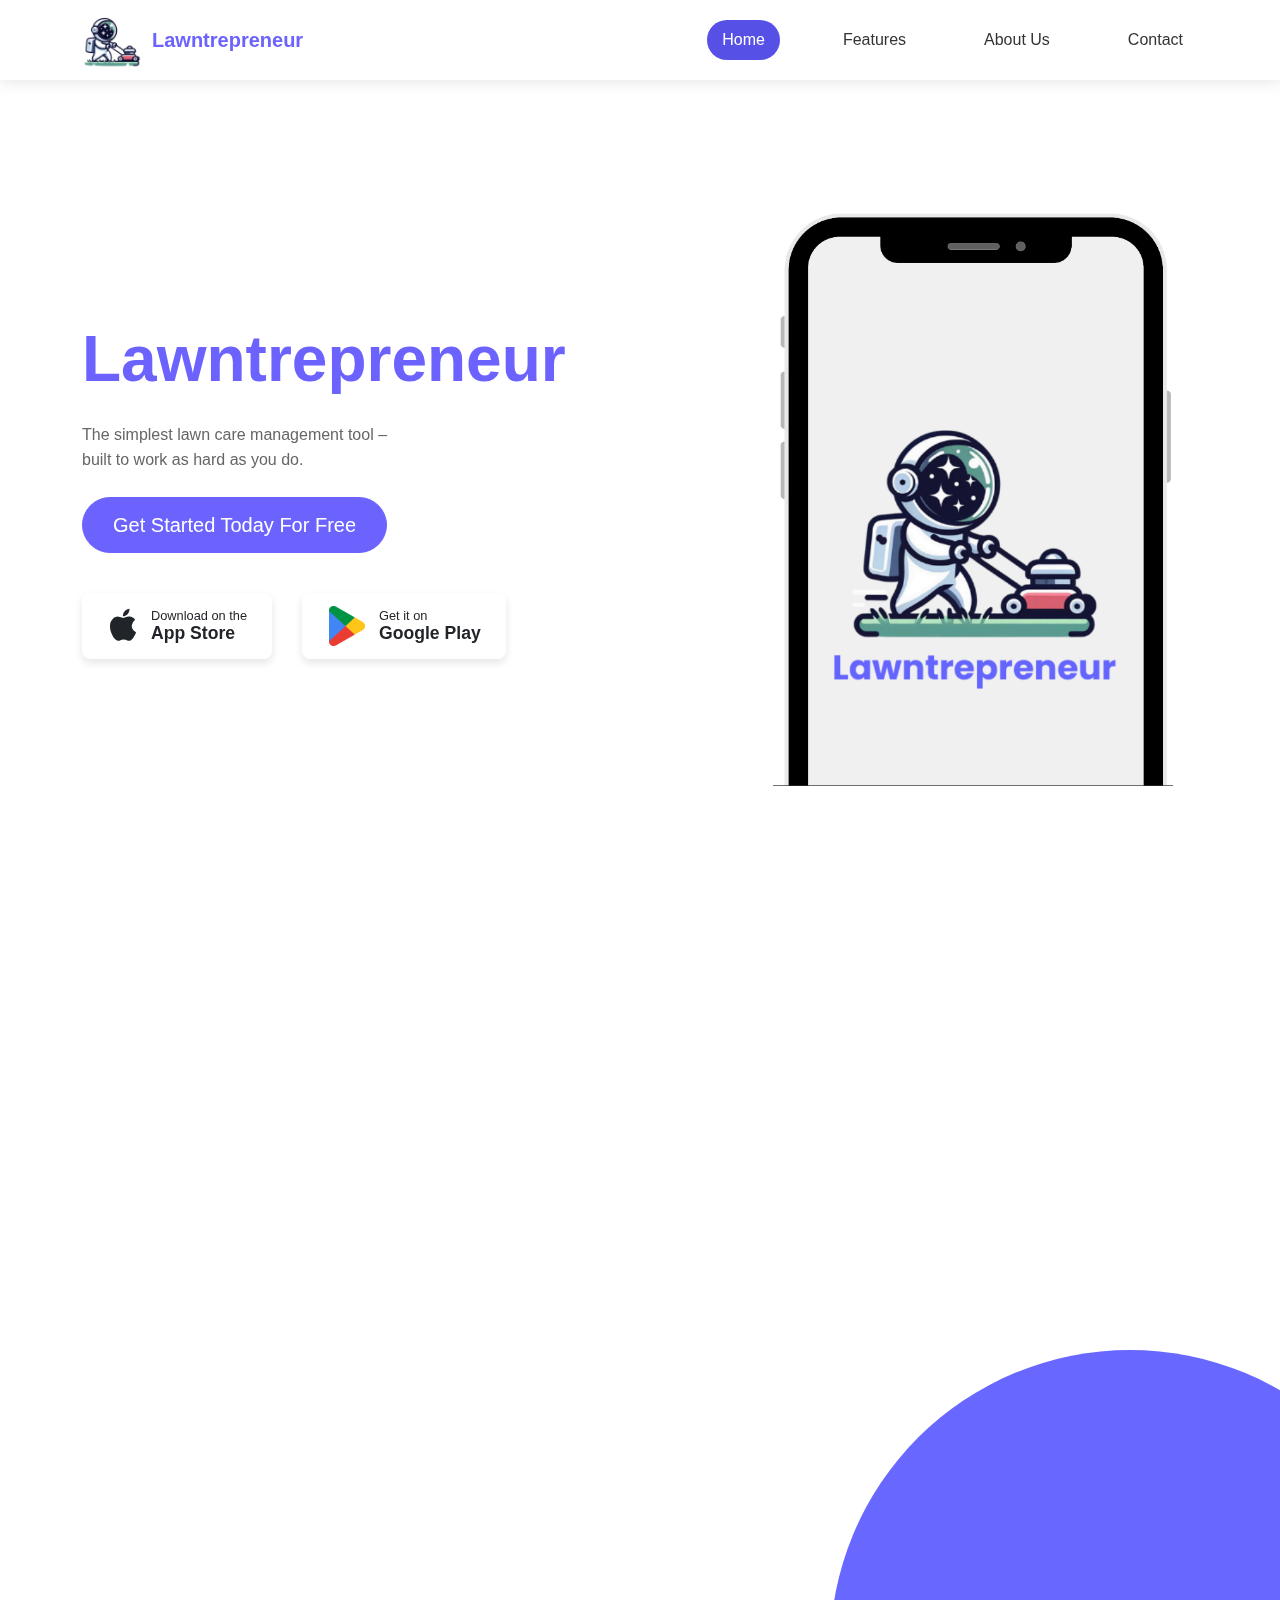
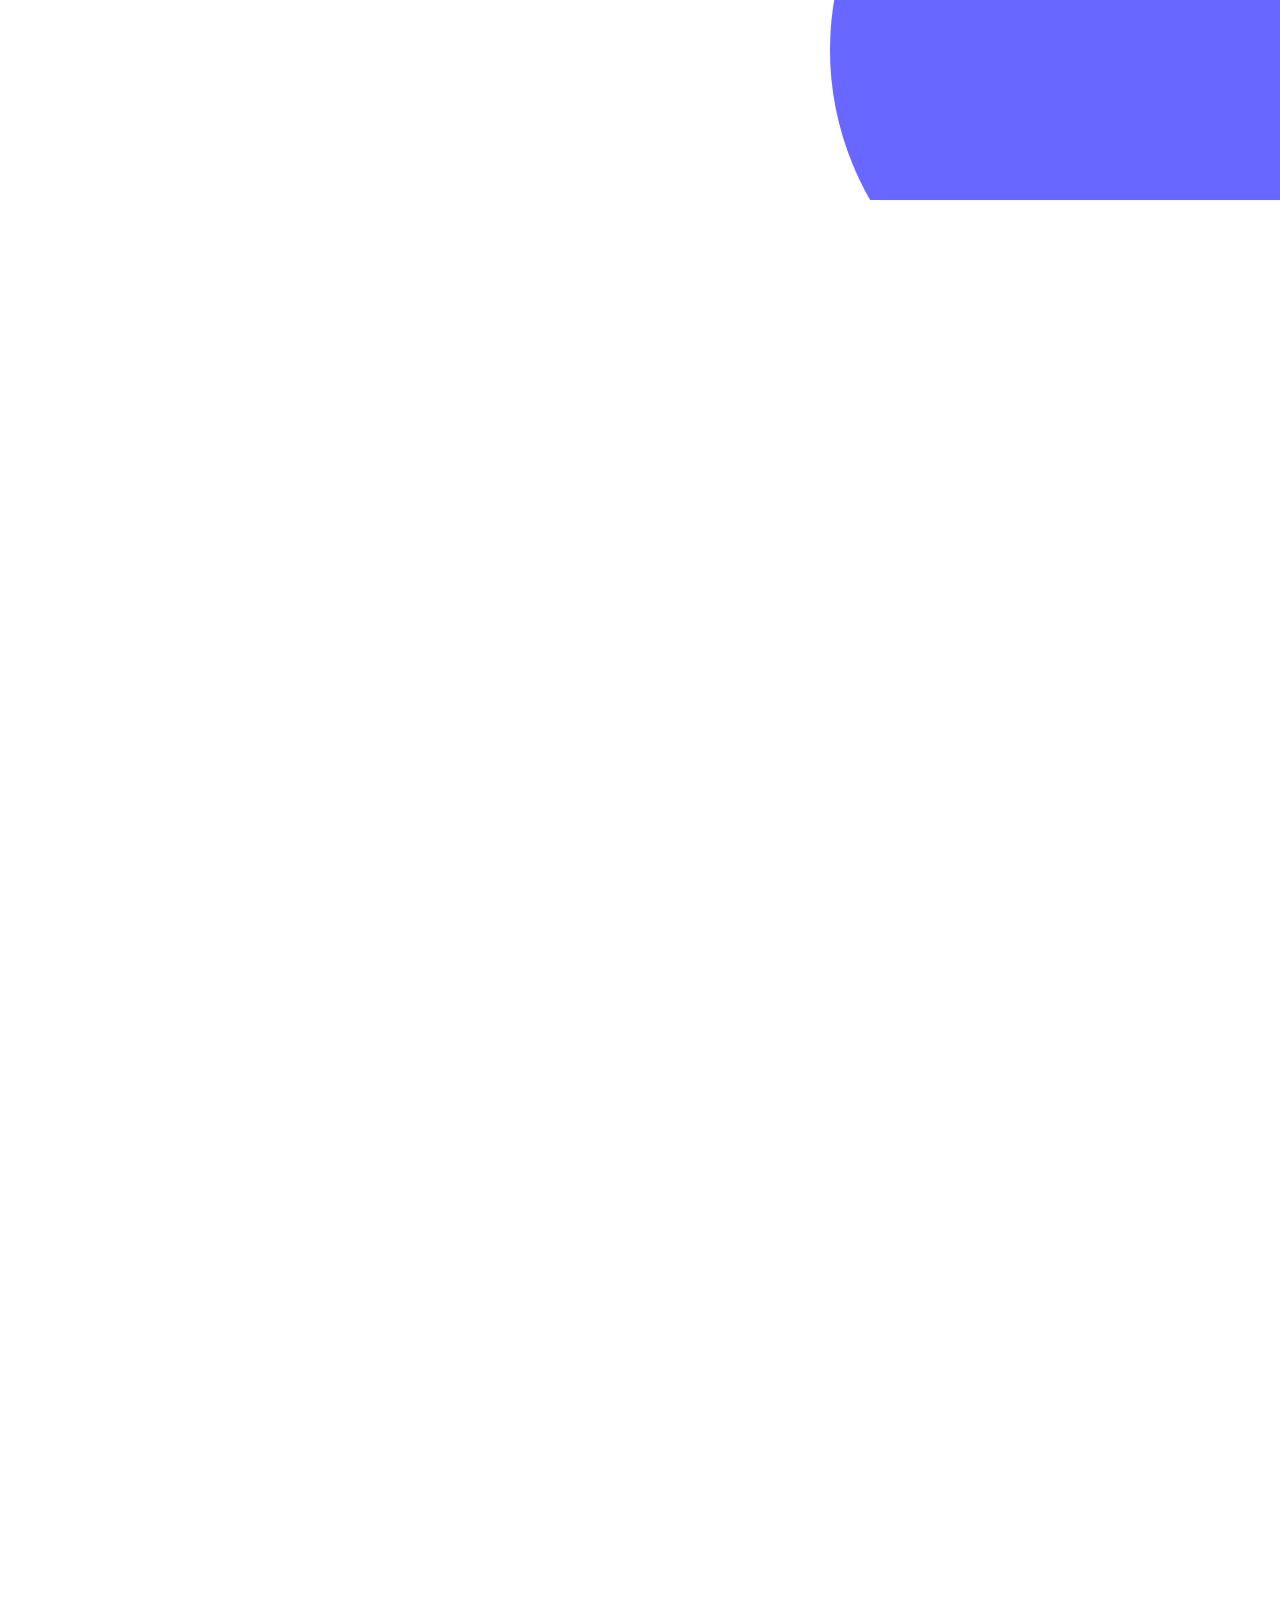
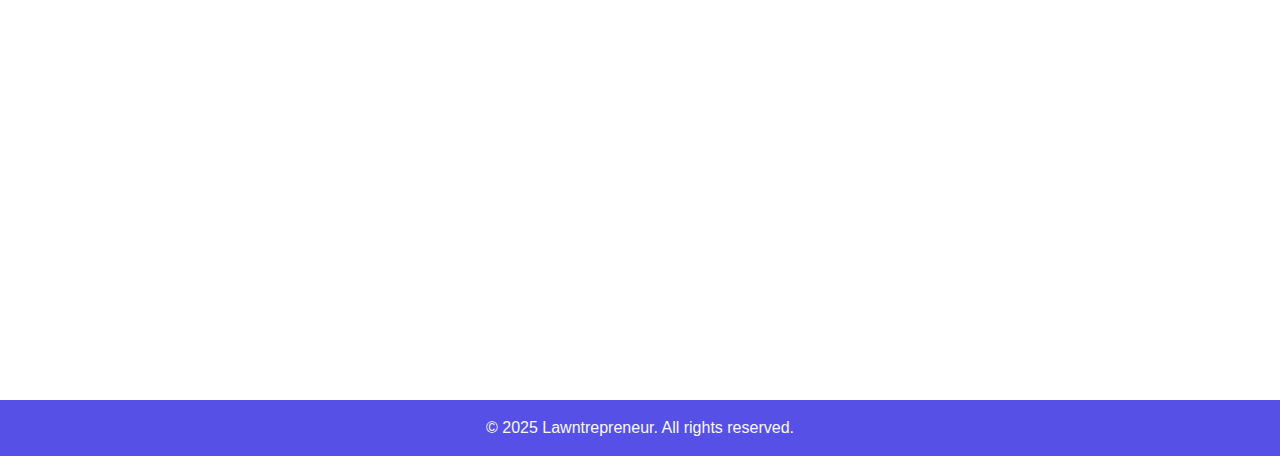
<file: index.html>
<!DOCTYPE html>
<html lang="en">
<head>
    <meta charset="UTF-8">
    <meta name="viewport" content="width=device-width, initial-scale=1.0">
    <title>Lawntrepreneur</title>
    <link rel="shortcut icon" href="assets/images/favicon.png" type="image/x-icon">
    <!-- Bootstrap 5 CSS -->
    <link href="https://cdn.jsdelivr.net/npm/bootstrap@5.3.0/dist/css/bootstrap.min.css" rel="stylesheet">
    <link href="https://unpkg.com/aos@2.3.1/dist/aos.css" rel="stylesheet">
    <link href="assets/css/style.css" rel="stylesheet">
    <link rel="stylesheet" href="assets/css/responsive.css">
</head>
<body>

    <div class="wrapper">
   
    <div class="overlay"></div>
    <!-- Navbar -->
    <nav class="navbar navbar-expand-lg navbar-light fixed-top">
        <div class="container">
            <a class="navbar-brand" href="#">
                <img src="assets/images/logo.png" alt="Lawntrepreneur" height="60">
                <span>Lawntrepreneur</span>
            </a>
            <button class="navbar-toggler"  data-bs-toggle="collapse" data-bs-target="#navbarNav" aria-controls="navbarNav" aria-expanded="false" aria-label="Toggle navigation">
                <i class="bi bi-list"></i>
            </button>
            
            <div class="collapse navbar-collapse" id="navbarNav">
                <ul class="navbar-nav ms-auto gap-5 py-3">
                    <li class="nav-item"><a class="nav-link active" href="#hero-section">Home</a></li>
                    <li class="nav-item"><a class="nav-link" href="#features">Features</a></li>
                    <li class="nav-item"><a class="nav-link" href="#about-section">About Us</a></li>
                    <li class="nav-item"><a class="nav-link" href="#contact-section">Contact</a></li>
                </ul>
            </div>
        </div>
    </nav>

    <!-- Hero Section -->
    <section class="hero min-vh-100 d-flex align-items-center" id="hero-section">
        <div class="container">
            <div class="row align-items-center mt-5 mt-lg-0">
                <div class="col-lg-7 hero-text" data-aos="fade-right" data-aos-duration="1000">
                    <h1 class="display-3 fw-bold mb-4">Lawntrepreneur</h1>
                    <p class="lead mb-4">The simplest lawn care management tool – </br> built to work as hard as you do.</p>
                    <button class="btn btn-primary btn-lg rounded-pill mb-4">Get Started Today For Free</button>
                    <div class="app-links d-flex align-items-center mt-3">
                        <a href="#" class="btn btn-store ">
                            <i class="bi bi-apple"></i>
                            <span>
                                Download on the<br>
                                <strong>App Store</strong>
                            </span>
                        </a>
                        <a href="#" class="btn btn-store">
                            <img class="my-1" src="assets/images/playstore.png" alt="" width="40">
                            <span>
                                Get it on<br>
                                <strong>Google Play</strong>
                            </span>
                        </a>
                    </div>

                </div>
                <div class="col-lg-5 hero-image main-page" data-aos="fade-left" data-aos-duration="1000">
                    <img src="assets/images/photo1.png" alt="App Preview" class="img-fluid">
                </div>
            </div>
        </div>
    </section>

    <!-- Features Section -->
    <section class="features min-vh-100 d-flex align-items-center position-relative" id="features">
        <div class="container">
           
            <div class="row g-4">

                <div class="col-lg-7">
                    <h1 class="mb-5" data-aos="fade-up">Features</h1>
                    <div class="row">

            
                <!-- Feature 1 -->
                <div class="col-md-6" data-aos="fade-up" data-aos-delay="100">
                    <div class="feature-item">
                        <div class="row">
                            <div class="col-lg-3">
                                <div class="feature-number">01</div>
                            </div>
                            <div class="col-lg-9">
                                <h2>Scheduling</h2>
                                <p>Easily set up appointments, manage recurring jobs, and adjust your schedule on the fly—all from your phone.</p>
                            </div>
                        </div>
                    </div>
                </div>
                
                <!-- Feature 2 -->
                <div class="col-md-6" data-aos="fade-up" data-aos-delay="200">
                    <div class="feature-item">
                        <div class="row">
                            <div class="col-lg-3">
                                <div class="feature-number">02</div>
                            </div>
                            <div class="col-lg-9">
                                <h2>Payments</h2>
                                <p>Lawntrepreneur integrates with Venmo to make taking payments quick and easy. No need for awkward follow-ups or juggling cash</p>
                            </div>
                        </div>
                    </div>
                </div>
                
                <!-- Feature 3 -->
                <div class="col-md-6" data-aos="fade-up" data-aos-delay="300">
                    <div class="feature-item">
                        <div class="row">
                            <div class="col-lg-3">
                                <div class="feature-number">03</div>
                            </div>
                            <div class="col-lg-9">
                                <h2>Customer Database</h2>
                                <p>With Lawntrepreneur's customer database, you can easily store and access customer details, including addresses, contact information, and service history.</p>
                            </div>
                        </div>
                    </div>
                </div>
                
                <!-- Feature 4 -->
                <div class="col-md-6" data-aos="fade-up" data-aos-delay="400">
                    <div class="feature-item">
                        <div class="row">
                            <div class="col-lg-3">
                                <div class="feature-number">04</div>
                            </div>
                            <div class="col-lg-9">
                                <h2>Service Reminders</h2>
                                <p>With Lawntrepreneur's service reminders, your customers always know what's happening. Automatic text updates let them know when you're scheduled to arrive and notify them as soon as the job is done.</p>
                            </div>
                        </div>
                    </div>
                </div>

                </div>

                </div>
                <div class="col-md-5 col-sm-8 mx-auto">
                    <div class="features-app-preview text-center" data-aos="fade-left" data-aos-duration="1000">
                        <img src="assets/images/feature.png" alt="App Preview" class="img-fluid mb-4">
                    </div>
                </div>
            </div>
        </div>

        <div class="arrow-box">
            <img src="assets/images/arrow.png" alt="" srcset="">
            <div>
                <h4 class="text-light">
                    Managing your lawncare business can be this simple!
                </h4>
            </div>
        </div>
    </section>

    <!-- About us Section -->
    <section class="about min-vh-100 d-flex align-items-center" id="about-section">
        <div class="container">
            <div class="row align-items-center">
                
                <div class="col-lg-6 col-md-8 col-sm-10 mx-auto mx-lg-0 about-image my-5 my-lg-0 p-0 d-flex align-items-end order-2 order-lg-1" data-aos="fade-right" data-aos-duration="1000">
                    <img src="assets/images/about2.png" alt="App Preview" class="img-fluid w-100">
                </div>

                <div class="col-lg-6 hero-text about-text order-1 order-lg-2" data-aos="fade-left" data-aos-duration="1000">
                    <h2 class="fw-bold fs-1 mb-4">Your Lawn Care Business, Simplified.</h2>
                    <p class="lead mb-4">We know running a lawn care business takes grit, long hours, and a lot of hustle. But managing and growing your business doesn't have to be complicated—or expensive. That's why we created the Lawntrepreneur app: a no-nonsense customer management tool designed specifically for lawn care professionals like you.</p>
                    <p class="lead mb-4">With Lawntrepreneur, you can schedule jobs, manage clients, and handle billing all in one place—no more paper invoices or clunky, overbuilt systems slowing you down. It's simple, efficient, and built to keep up with the pace of your business.</p>
                    <p class="lead mb-4">And here's the best part: you can use Lawntrepreneur free for your first three customers. After that, it's just $6.99 a month. No catch. No strings. Just a tool that works as hard as you do.</p>
                    <button class="btn btn-primary btn-lg rounded-pill mb-4">Get Started Today For Free</button>
                </div>
            </div>
        </div>
    </section>

    <!-- Contact Section -->
    <section class="about min-vh-100 d-flex align-items-center" id="contact-section">
        <div class="container">
            <div class="row align-items-center">
                
                

                <!-- ... existing code ... -->
    <div class="col-lg-5 hero-text about-text contact" data-aos="fade-right" data-aos-duration="1000">
        <h1>Contact Us</h1>
        <div class="contact-info mt-5">
            <div class="d-flex align-items-center gap-3 mb-4">
                <div class="contact-icon">
                    <i class="bi bi-telephone-fill fs-4 text-primary"></i>
                </div>
                <a href="tel:+1234567890" class="text-decoration-none text-dark"><span>+123-456-7890</span></a>
            </div>
            
            <div class="d-flex align-items-center gap-3 mb-4">
                <div class="contact-icon">
                    <i class="bi bi-globe fs-4 text-primary"></i>
                </div>
                <a href="https://www.reallygreatsite.com" target="_blank" class="text-decoration-none text-dark"><span>www.reallygreatsite.com</span></a>
            </div>
            
            <div class="d-flex align-items-center gap-3 mb-4">
                <div class="contact-icon">
                    <i class="bi bi-envelope-fill fs-4 text-primary"></i>
                </div>
                <a href="mailto:hello@reallygreatsite.com" class="text-decoration-none text-dark"><span>hello@reallygreatsite.com</span></a>
            </div>
            
            <div class="d-flex align-items-center gap-3 mb-4">
                <div class="contact-icon">
                    <i class="bi bi-geo-alt-fill fs-4 text-primary"></i>
                </div>
                <a href="https://maps.google.com/?q=123+Anywhere+ST.,+Any+City,+ST+12345" target="_blank" class="text-decoration-none text-dark"><span>123 Anywhere ST., Any City, ST 12345</span></a>
            </div>
        </div>
    </div>
    <!-- ... existing code ... -->

                <div class="col-lg-7 col-md-8  mx-auto mx-lg-0 about-image my-5 my-lg-0 p-0 d-flex align-items-end" data-aos="fade-left" data-aos-duration="1000">
                    <img src="assets/images/contact.png" alt="App Preview" class="img-fluid w-100">
                </div>
            </div>
        </div>
    </section>


    <!-- Footer -->
    <footer class="py-3 bg-purple">
        <div class="container">
            <div class="text-center">
                <p class="mb-0 text-light">&copy; 2025 Lawntrepreneur. All rights reserved.</p>
            </div>
        </div>
    </footer>
         
    </div> 

    <!-- Bootstrap 5 JS Bundle -->
    <script src="https://unpkg.com/aos@2.3.1/dist/aos.js"></script>
    <script src="https://cdn.jsdelivr.net/npm/bootstrap@5.3.0/dist/js/bootstrap.bundle.min.js"></script>
    <script src="assets/js/script.js"></script>
     <script>
            AOS.init();
    </script>
    </body>
    </html>
</body>
</html>
</file>
<file: assets/css/responsive.css>
@media only screen and (min-width:992px) {
    .about-text{
        margin: 0px;
    }
    .overlay{
        display: none !important;
    }
}

@media only screen and (max-width: 992px) {
    .about-image img {
        height: 400px !important;
    }
    .about-text{
        margin-top: 100px;
    }
    .features-app-preview img{
        height: 400px !important;
    }
    .hero-image img{
        width: 300px;
    }
    .main-page{
        height: auto !important;
    }
    .main-page img{
        height: auto !important;
    }
    .features-caption {
        font-size: 2rem;
    }
    .feature-item h2 {
        font-size: 1.5rem;
    }
    .contact h1::after {
        right: 0;
        margin: 0 auto;
    }
    .hero-text {
        text-align: center;
        margin-bottom: 3rem;
    }
    
    .app-links {
        justify-content: center;
        display: flex;
    }

    .navbar-collapse {
        position: fixed;
        top: 0px;
        padding-top: 80px;
        left: -100%;
        width: 300px;
        height: 100vh;
        background: white;
        transition: 0.3s ease-in-out;
        box-shadow: 2px 0 15px rgba(0,0,0,0.1);
        padding: 20px;
        z-index: 1000;
    }
    
    .navbar-collapse.show {
        left: 0;
    }
    
    .navbar-nav {
        gap: 0 !important;
    }
    
    .nav-item {
        margin: 10px 0;
        border-bottom: 1px solid #eee;
    }
}

@media (max-width: 576px) {
    .app-links {
        display: flex;
        flex-direction: column;
        gap: 1rem;
        margin-left: 20px;
        margin-right: 20px;
    }

    .btn-store {
        width: 100%;
        justify-content: center;
    }
}
</file>
<file: assets/css/style.css>
/* Add Bootstrap Icons CDN in your HTML head */
@import url("https://cdn.jsdelivr.net/npm/bootstrap-icons@1.11.3/font/bootstrap-icons.min.css");

:root {
    --primary-color: #6C63FF;
}

body {
    font-family: 'Arial', sans-serif;
    overflow-x: hidden;
}

.wrapper{
overflow-x: hidden;
}

.bg-purple{
    background: #5750e6;
}

.navbar {
    background: white !important;
    height: 80px;
    box-shadow: 0 2px 15px rgba(0,0,0,0.1);
}

.navbar-brand {
    display: flex;
    align-items: center;
    gap: 10px;
    font-weight: 600;
    color: var(--primary-color);
}

.navbar-nav .nav-link {
    font-weight: 500;
    color: #333;
    position: relative;
    border-radius: 25px;
    padding-left: 15px !important;
    padding-right: 15px !important;
}
.navbar-nav .nav-link:hover{
    color: #5750e6;
}
.nav-link.active{
    background: #5750e6;
    color: white !important;
}

/* .navbar-nav .nav-link:after {
    content: '';
    position: absolute;
    bottom: -2px;
    left: 0;
    width: 0;
    height: 2px;
    background: var(--primary-color);
    transition: width 0.3s ease;
}

.navbar-nav .nav-link:hover:after {
    width: 100%;
} */



.hero {
    padding-top: 80px;
    background-color: #fff;

}

.hero h1 {
    color: var(--primary-color);
}

.btn-primary {
    background-color: var(--primary-color);
    border-color: var(--primary-color);
    padding: 12px 30px;
    border-radius: 25px;
}

.btn-primary:hover {
    background-color: #5750e6;
    border-color: #5750e6;
}
.app-links{
    display: flex;
    gap: 30px;
}

.app-links img {
    height: 40px;
    object-fit: contain;
}

.hero-image {
    text-align: center;
}
.hero-image img{
    width: 400px;
}

.main-page{
    min-height: calc(100vh - 80px);
    display: flex;
    align-items: center;
    justify-content: center;
}



/* Replace the existing .app-links styles with: */
.btn-store {
    display: inline-flex;
    align-items: center;
    padding: 8px 24px;
    gap: 12px;
    border-radius: 8px;
    transition: all 0.3s ease;
    box-shadow: 0 4px 8px rgba(0,0,0,0.1);
}

.btn-store:hover {
    transform: translateY(-2px);
    box-shadow: 0 4px 8px rgba(0,0,0,0.1);
}

.btn-store i {
    font-size: 2rem;
}

.btn-store span {
    text-align: left;
    line-height: 1.2;
    font-size: 0.8rem;
}

.btn-store strong {
    font-size: 1.1rem;
}


/* Features Section Styles */
.features {
    background-color: #fff;
    position: relative;
    overflow: hidden;
}

.features::after {
    content: '';
    position: absolute;
    bottom: -150px;
    right: -150px;
    width: 600px;
    height: 600px;
    background-color: #6867ff;
    border-radius: 50%;
    z-index: 0;
}

.features h1 {
    color: #333;
    font-size: clamp(1rem, 5vw, 3rem);
    font-weight: bold;
    position: relative;
}

.features h1::after, .contact h1::after {
    content: '';
    position: absolute;
    left: 0;
    bottom: -10px;
    width: 100px;
    height: 4px;
    background-color: var(--primary-color);
}

.feature-item {
    padding: 20px;
    position: relative;
}

.feature-number {
    background-color: var(--primary-color);
    color: white;
    width: 45px;
    height: 45px;
    border-radius: 50%;
    display: flex;
    align-items: center;
    justify-content: center;
    font-weight: bold;
    margin-bottom: 1rem;
}

.feature-item h2 {
    font-size: 1.8rem;
    margin-bottom: 1rem;
    color: #333;
    font-weight: bold;
}

.feature-item p {
    color: #666;
    line-height: 1.6;
    margin-bottom: 0;
}



.features-app-preview {
    position: relative;
    z-index: 3;
}

.features-app-preview img {
    max-width: 100%;
    height: auto;
    position: relative;
    z-index: 3;
}




/* about us */


.about h1 {
    color: #333;
    position: relative;
}

.about h1::after {
    content: '';
    position: absolute;
    left: 0;
    bottom: -10px;
    width: 100px;
    height: 4px;
    background-color: var(--primary-color);
}



.about-image img {
    max-width: 100%;
}



.lead {
    color: #666;
    font-size: 16px;
    font-weight: 300;
    line-height: 1.6;
}



/* ... existing styles ... */
.contact a{
    font-weight: 300;
    font-size: 15px;
    color: #333;
}

.contact-icon {
    width: 50px;
    height: 50px;
    background-color: rgba(108, 99, 255, 0.1);
    border-radius: 50%;
    display: flex;
    align-items: center;
    justify-content: center;
}


.contact-info {
    max-width: 500px;
}

/* Add these new styles */
.overlay {
    position: fixed;
    top: 0;
    left: 0;
    width: 100%;
    height: 100%;
    background-color: rgba(0, 0, 0, 0.5);
    display: none;
    z-index: 999;
}

.overlay.show {
    display: block;
}

@media only screen and (max-width:1670px){
    .arrow-box{
        display: none;
    }
}


@media only screen and (min-width: 740px) and (max-width: 992px) {
    .arrow-box{
        display: block !important;
    }
}
.arrow-box{
    
    width: 250px;
    position: absolute;
    bottom: 200px;
    right: 5px;
    z-index: 999;
}
.arrow-box h4{
    font-weight: 600;
}
.arrow-box img{
    width: 100px;
}

[data-aos] {
    z-index: 3;
    position: relative;
}
</file>
